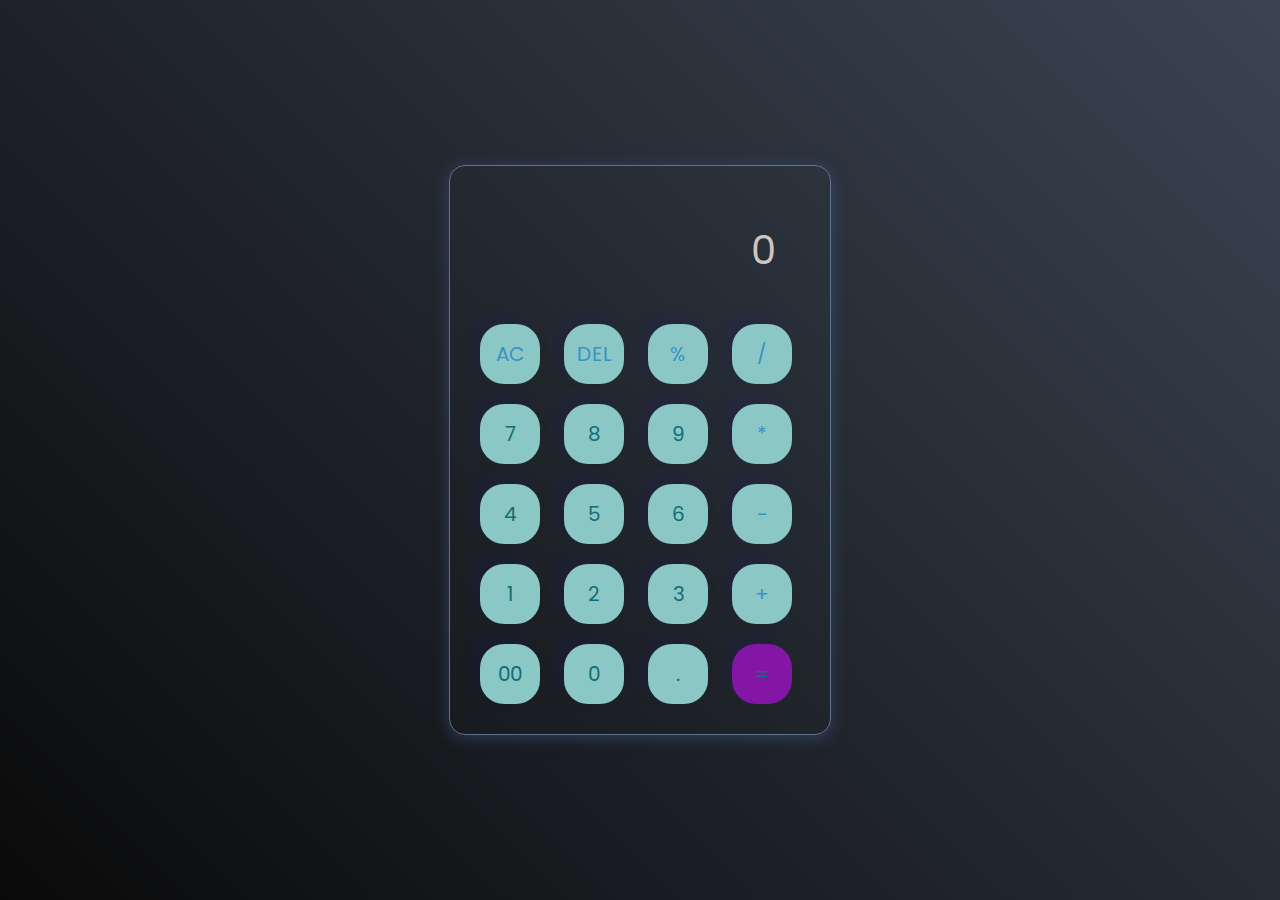
<file: calculator/index.html>
<!DOCTYPE html>
<html lang="en">
  <head>
    <meta charset="UTF-8" />
    <meta http-equiv="X-UA-Compatible" content="IE=edge" />
    <meta name="viewport" content="width=device-width, initial-scale=1.0" />
    <link rel="stylesheet" href="style.css" />
    <title>Calculator -by suvajit paria</title>
  </head>
  <body>
    <div class="container">
      <div class="calculator">
        <input type="text" id="inputBox" placeholder="0" />
        <div>
          <button class="button operator">AC</button>
          <button class="button operator">DEL</button>
          <button class="button operator">%</button>
          <button class="button operator">/</button>
        </div>
        <div>
          <button class="button">7</button>
          <button class="button">8</button>
          <button class="button">9</button>
          <button class="button operator">*</button>
        </div>
        <div>
          <button class="button">4</button>
          <button class="button">5</button>
          <button class="button">6</button>
          <button class="button operator">-</button>
        </div>
        <div>
          <button class="button">1</button>
          <button class="button">2</button>
          <button class="button">3</button>
          <button class="button operator">+</button>
        </div>

        <div>
          <button class="button">00</button>
          <button class="button">0</button>
          <button class="button">.</button>
          <button class="button equalBtn">=</button>
        </div>
      </div>
    </div>

    <script src="script.js"></script>
  </body>
</html>
</file>
<file: calculator/style.css>
@import url('https://fonts.googleapis.com/css2?family=Poppins:ital,wght@0,500;1,500&display=swap');

*{
    margin: 0;
    padding: 0;
    box-sizing: border-box;
    font-family: 'Poppins', sans-serif;
}

body{
    width: 100%;
    height: 100vh;
    display: flex;
    justify-content: center;
    align-items: center;
    background: linear-gradient(45deg, #0a0a0a, #3a4452);
}

.calculator{
    border: 1px solid #627191;
    padding: 20px;
    border-radius: 16px;
    background: transparent;
    box-shadow: 0px 3px 15px rgba(65, 93, 150, 0.5);

}

input{
    width: 320px;
    border: none;
    padding: 24px;
    margin: 10px;
    background: transparent;
    box-shadow: 0px 3px 15px rgbs(84, 84, 84, 0.1);
    font-size: 40px;
    text-align: right;
    cursor: pointer;
    color: #765724;
}

input::placeholder{
    color: #cfc4c1;
}

button{
    border: none;
    width: 60px;
    height: 60px;
    margin: 10px;
    border-radius: 40%;
    background: rgb(138, 199, 197);
    color: #126d75;
    font-size: 20px;
    box-shadow: -8px -8px 15px #210da81a;
    cursor: pointer;
}

.equalBtn{
    background-color: #8416a6;
}

.operator{
    color: #0574c8a6;
}
</file>
